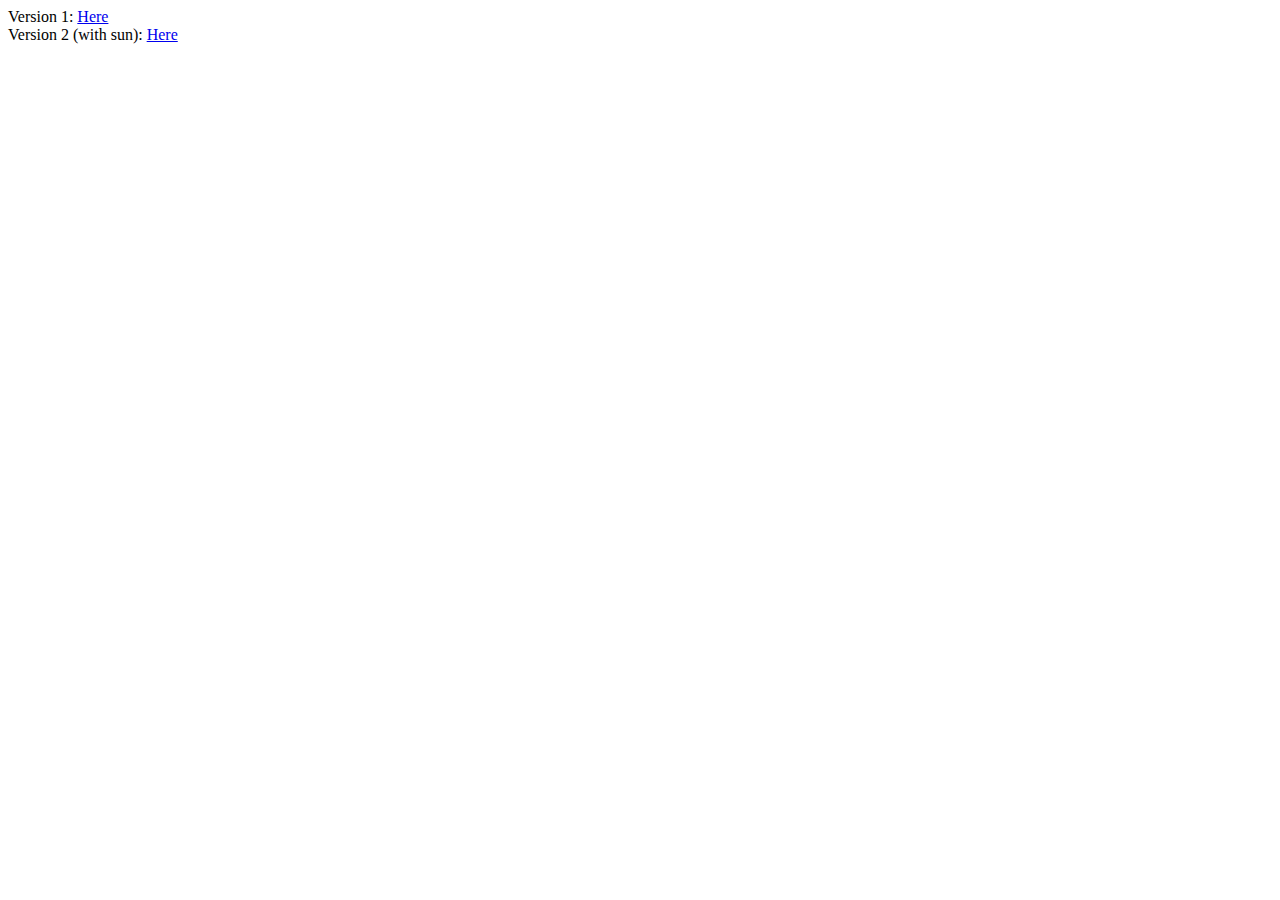
<file: index.html>
<!doctype html>
<html>

<head>
  <title>Procedual skydomes</title>
</head>

<body>

  Version 1: <a href="clouds/index.html">Here</a>
  <br/>
  Version 2 (with sun): <a href="sun/index.html">Here</a>

</body>

</html>
</file>
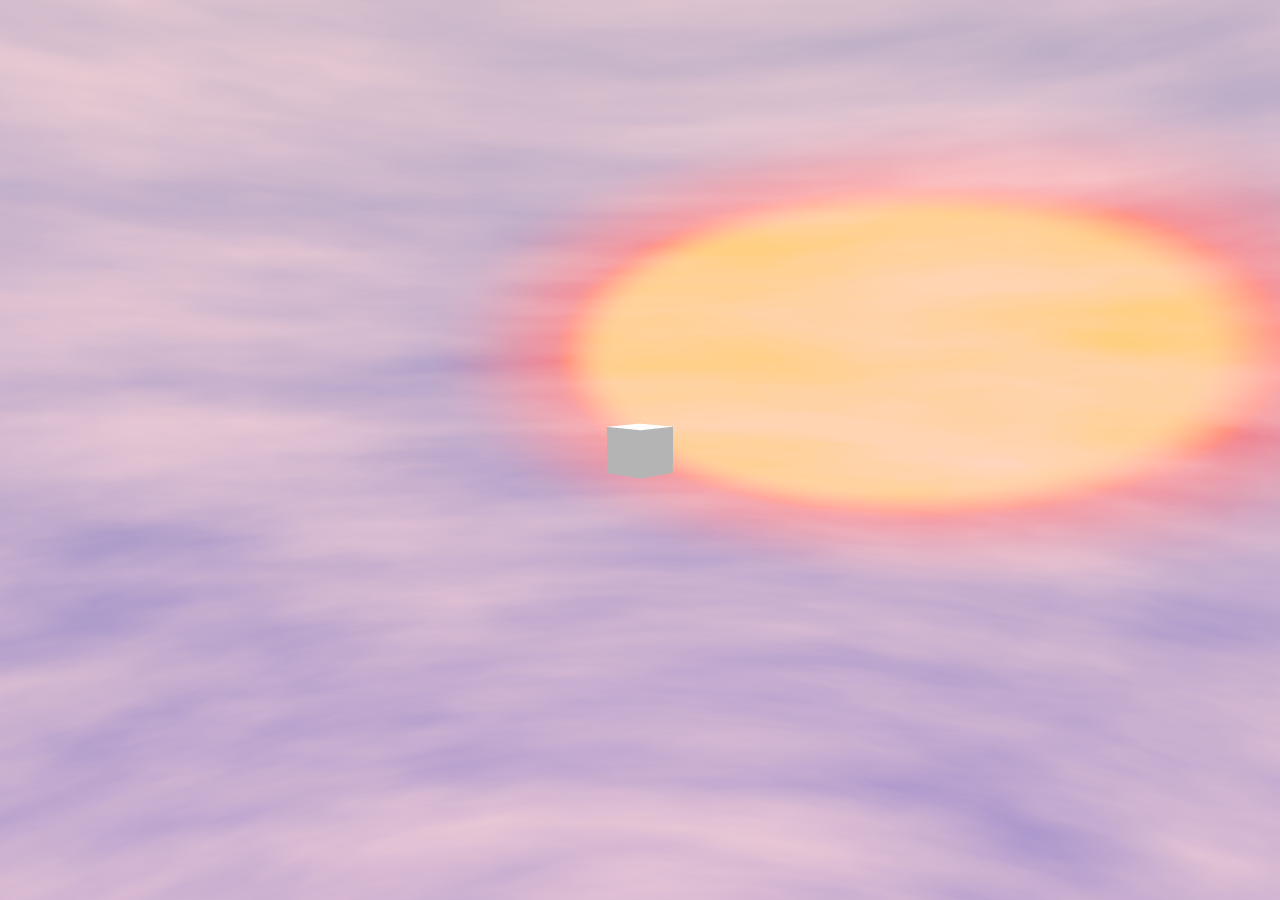
<file: sun/index.html>
<!doctype html>
<html>

<head>
  <title>Procedual skydome</title>

  <meta name="viewport" content="width=device-width, user-scalable=no, minimum-scale=1.0, maximum-scale=1.0">
  <link rel="stylesheet" type="text/css" href="css/style.css">

</head>

<body>

  <!-- Libs -->
  <script src="js/three.min.js"></script>
  <script src="js/OrbitControls.js"></script>

  <!-- My files -->
  <script src="js/vis.js"></script>


  <script type="x-shader/x-vertex" id="vsSkydome">
			varying vec3 vWorldPosition;
			varying vec2 vUV;

			void main() {

				vec4 worldPosition = modelMatrix * vec4( position, 1.0 );
				vWorldPosition = position.xyz;
				vUV = uv;

				gl_Position = projectionMatrix * modelViewMatrix * vec4( position, 1.0 );
			}
		</script>

  <script type="x-shader/x-fragment" id="fsSkydome">

//
// GLSL textureless classic 3D noise "cnoise",
// with an RSL-style periodic variant "pnoise".
// Author:  Stefan Gustavson (stefan.gustavson@liu.se)
// Version: 2011-10-11
//
// Many thanks to Ian McEwan of Ashima Arts for the
// ideas for permutation and gradient selection.
//
// Copyright (c) 2011 Stefan Gustavson. All rights reserved.
// Distributed under the MIT license. See LICENSE file.
// https://github.com/ashima/webgl-noise
//

vec3 mod289(vec3 x)
{
  return x - floor(x * (1.0 / 289.0)) * 289.0;
}

vec4 mod289(vec4 x)
{
  return x - floor(x * (1.0 / 289.0)) * 289.0;
}

vec4 permute(vec4 x)
{
  return mod289(((x*34.0)+1.0)*x);
}

vec4 taylorInvSqrt(vec4 r)
{
  return 1.79284291400159 - 0.85373472095314 * r;
}

vec3 fade(vec3 t) {
  return t*t*t*(t*(t*6.0-15.0)+10.0);
}

// Classic Perlin noise
float cnoise(vec3 P)
{
  vec3 Pi0 = floor(P); // Integer part for indexing
  vec3 Pi1 = Pi0 + vec3(1.0); // Integer part + 1
  Pi0 = mod289(Pi0);
  Pi1 = mod289(Pi1);
  vec3 Pf0 = fract(P); // Fractional part for interpolation
  vec3 Pf1 = Pf0 - vec3(1.0); // Fractional part - 1.0
  vec4 ix = vec4(Pi0.x, Pi1.x, Pi0.x, Pi1.x);
  vec4 iy = vec4(Pi0.yy, Pi1.yy);
  vec4 iz0 = Pi0.zzzz;
  vec4 iz1 = Pi1.zzzz;

  vec4 ixy = permute(permute(ix) + iy);
  vec4 ixy0 = permute(ixy + iz0);
  vec4 ixy1 = permute(ixy + iz1);

  vec4 gx0 = ixy0 * (1.0 / 7.0);
  vec4 gy0 = fract(floor(gx0) * (1.0 / 7.0)) - 0.5;
  gx0 = fract(gx0);
  vec4 gz0 = vec4(0.5) - abs(gx0) - abs(gy0);
  vec4 sz0 = step(gz0, vec4(0.0));
  gx0 -= sz0 * (step(0.0, gx0) - 0.5);
  gy0 -= sz0 * (step(0.0, gy0) - 0.5);

  vec4 gx1 = ixy1 * (1.0 / 7.0);
  vec4 gy1 = fract(floor(gx1) * (1.0 / 7.0)) - 0.5;
  gx1 = fract(gx1);
  vec4 gz1 = vec4(0.5) - abs(gx1) - abs(gy1);
  vec4 sz1 = step(gz1, vec4(0.0));
  gx1 -= sz1 * (step(0.0, gx1) - 0.5);
  gy1 -= sz1 * (step(0.0, gy1) - 0.5);

  vec3 g000 = vec3(gx0.x,gy0.x,gz0.x);
  vec3 g100 = vec3(gx0.y,gy0.y,gz0.y);
  vec3 g010 = vec3(gx0.z,gy0.z,gz0.z);
  vec3 g110 = vec3(gx0.w,gy0.w,gz0.w);
  vec3 g001 = vec3(gx1.x,gy1.x,gz1.x);
  vec3 g101 = vec3(gx1.y,gy1.y,gz1.y);
  vec3 g011 = vec3(gx1.z,gy1.z,gz1.z);
  vec3 g111 = vec3(gx1.w,gy1.w,gz1.w);

  vec4 norm0 = taylorInvSqrt(vec4(dot(g000, g000), dot(g010, g010), dot(g100, g100), dot(g110, g110)));
  g000 *= norm0.x;
  g010 *= norm0.y;
  g100 *= norm0.z;
  g110 *= norm0.w;
  vec4 norm1 = taylorInvSqrt(vec4(dot(g001, g001), dot(g011, g011), dot(g101, g101), dot(g111, g111)));
  g001 *= norm1.x;
  g011 *= norm1.y;
  g101 *= norm1.z;
  g111 *= norm1.w;

  float n000 = dot(g000, Pf0);
  float n100 = dot(g100, vec3(Pf1.x, Pf0.yz));
  float n010 = dot(g010, vec3(Pf0.x, Pf1.y, Pf0.z));
  float n110 = dot(g110, vec3(Pf1.xy, Pf0.z));
  float n001 = dot(g001, vec3(Pf0.xy, Pf1.z));
  float n101 = dot(g101, vec3(Pf1.x, Pf0.y, Pf1.z));
  float n011 = dot(g011, vec3(Pf0.x, Pf1.yz));
  float n111 = dot(g111, Pf1);

  vec3 fade_xyz = fade(Pf0);
  vec4 n_z = mix(vec4(n000, n100, n010, n110), vec4(n001, n101, n011, n111), fade_xyz.z);
  vec2 n_yz = mix(n_z.xy, n_z.zw, fade_xyz.y);
  float n_xyz = mix(n_yz.x, n_yz.y, fade_xyz.x); 
  return 2.2 * n_xyz;
}

// Classic Perlin noise, periodic variant
float pnoise(vec3 P, vec3 rep)
{
  vec3 Pi0 = mod(floor(P), rep); // Integer part, modulo period
  vec3 Pi1 = mod(Pi0 + vec3(1.0), rep); // Integer part + 1, mod period
  Pi0 = mod289(Pi0);
  Pi1 = mod289(Pi1);
  vec3 Pf0 = fract(P); // Fractional part for interpolation
  vec3 Pf1 = Pf0 - vec3(1.0); // Fractional part - 1.0
  vec4 ix = vec4(Pi0.x, Pi1.x, Pi0.x, Pi1.x);
  vec4 iy = vec4(Pi0.yy, Pi1.yy);
  vec4 iz0 = Pi0.zzzz;
  vec4 iz1 = Pi1.zzzz;

  vec4 ixy = permute(permute(ix) + iy);
  vec4 ixy0 = permute(ixy + iz0);
  vec4 ixy1 = permute(ixy + iz1);

  vec4 gx0 = ixy0 * (1.0 / 7.0);
  vec4 gy0 = fract(floor(gx0) * (1.0 / 7.0)) - 0.5;
  gx0 = fract(gx0);
  vec4 gz0 = vec4(0.5) - abs(gx0) - abs(gy0);
  vec4 sz0 = step(gz0, vec4(0.0));
  gx0 -= sz0 * (step(0.0, gx0) - 0.5);
  gy0 -= sz0 * (step(0.0, gy0) - 0.5);

  vec4 gx1 = ixy1 * (1.0 / 7.0);
  vec4 gy1 = fract(floor(gx1) * (1.0 / 7.0)) - 0.5;
  gx1 = fract(gx1);
  vec4 gz1 = vec4(0.5) - abs(gx1) - abs(gy1);
  vec4 sz1 = step(gz1, vec4(0.0));
  gx1 -= sz1 * (step(0.0, gx1) - 0.5);
  gy1 -= sz1 * (step(0.0, gy1) - 0.5);

  vec3 g000 = vec3(gx0.x,gy0.x,gz0.x);
  vec3 g100 = vec3(gx0.y,gy0.y,gz0.y);
  vec3 g010 = vec3(gx0.z,gy0.z,gz0.z);
  vec3 g110 = vec3(gx0.w,gy0.w,gz0.w);
  vec3 g001 = vec3(gx1.x,gy1.x,gz1.x);
  vec3 g101 = vec3(gx1.y,gy1.y,gz1.y);
  vec3 g011 = vec3(gx1.z,gy1.z,gz1.z);
  vec3 g111 = vec3(gx1.w,gy1.w,gz1.w);

  vec4 norm0 = taylorInvSqrt(vec4(dot(g000, g000), dot(g010, g010), dot(g100, g100), dot(g110, g110)));
  g000 *= norm0.x;
  g010 *= norm0.y;
  g100 *= norm0.z;
  g110 *= norm0.w;
  vec4 norm1 = taylorInvSqrt(vec4(dot(g001, g001), dot(g011, g011), dot(g101, g101), dot(g111, g111)));
  g001 *= norm1.x;
  g011 *= norm1.y;
  g101 *= norm1.z;
  g111 *= norm1.w;

  float n000 = dot(g000, Pf0);
  float n100 = dot(g100, vec3(Pf1.x, Pf0.yz));
  float n010 = dot(g010, vec3(Pf0.x, Pf1.y, Pf0.z));
  float n110 = dot(g110, vec3(Pf1.xy, Pf0.z));
  float n001 = dot(g001, vec3(Pf0.xy, Pf1.z));
  float n101 = dot(g101, vec3(Pf1.x, Pf0.y, Pf1.z));
  float n011 = dot(g011, vec3(Pf0.x, Pf1.yz));
  float n111 = dot(g111, Pf1);

  vec3 fade_xyz = fade(Pf0);
  vec4 n_z = mix(vec4(n000, n100, n010, n110), vec4(n001, n101, n011, n111), fade_xyz.z);
  vec2 n_yz = mix(n_z.xy, n_z.zw, fade_xyz.y);
  float n_xyz = mix(n_yz.x, n_yz.y, fade_xyz.x); 
  return 2.2 * n_xyz;
}

			uniform int time;
			uniform float cloudMove;
			uniform float width;
			uniform float height;

			varying vec3 vWorldPosition;
			varying vec2 vUV;

			const float toDeg = 57.2957795;

			float calcAngle(vec3 v1, vec3 direction)
			{
				float angle = acos( v1.x * direction.x + v1.y * direction.y + v1.z * direction.z);


				if (angle < 0.0) {
					angle = (180.0 - angle  * toDeg) / 180.0;
				}
				else {
					angle = (angle * toDeg) / 180.0;
				}

				return angle;
			}

			vec4 getClouds()
			{
				const int octaves = 8;
				
				float f = 22.0; 
				float amp = 3.0;
				float totalAmp = 0.0;
				float noiseValue = 0.0;
				float per =  1.0/12000.0;

				const vec3 period = vec3(1.0/9000.0, 1.0/3000.0, 1.0/9000.0) * 0.5;
				vec3 freq = f * vec3( 0.2, 0.5, 0.5 );
				vec3 cloudColor = vec3(1.0, 0.7, 0.7);

				vec3 seed = vec3(vWorldPosition.x * period.x, 
								 vWorldPosition.y * period.y, 
							  	 vWorldPosition.z * period.z);

				float speed = 10.0;
				seed += cloudMove * speed * vec3(1.0, 0.2, 0.2);

				for(int i = 0; i < octaves; ++i)
				{
					noiseValue += amp * cnoise( vec3(seed.x * freq.x, seed.y * freq.y, seed.z * freq.z) );
					totalAmp += amp;

					freq = freq * 2.0;
					amp  = amp / 2.0;
				}

				noiseValue = ((noiseValue + totalAmp) * 0.5) / totalAmp;

				return vec4(cloudColor, noiseValue);

			}

			vec3 background()
			{
				vec3 top = vec3(1.0, 1.0, 1.0) * 0.5;
				vec3 bottom = vec3(0.0, 0.0, 0.6);

				float smoothValue = smoothstep(0.0, 1.0, vUV.y);
				vec3 bg = smoothValue * top +
						  (1.0 - smoothValue) * bottom;

				return bg;
			}

			vec4 sun()
			{
				vec2 sunPosition = vec2(0.2, 0.5);
				vec3 sunColor = vec3(1.0, 0.6, 0.0) * 1.0;
				vec3 fluctuationColor = vec3(1.0, 0.0, 0.0);

				float sunSize = 0.07;
				float fluctuationAmount = 0.8;
				float fluctuation  = (fluctuationAmount * sunSize) * 
									 cos( float(time)  * (6.28 * 0.00005));

				fluctuation = abs(fluctuation);

				float distToSun = length( vUV - sunPosition);

				float innerSunAlpha = (1.0 - step(sunSize, distToSun)) * 
									  smoothstep(sunSize, sunSize * 0.80, distToSun);

				float outerSunAlpha = step(sunSize * 0.80, distToSun) * 
									  smoothstep(sunSize + fluctuation, sunSize * 0.80, distToSun);

				vec3 sun =  innerSunAlpha * sunColor +
							outerSunAlpha * fluctuationColor;

				return vec4(sun, min(innerSunAlpha + outerSunAlpha, 1.0) ) ;
			}

			void main() 
			{
			    /* Screenspace  */
			    vec2 p = gl_FragCoord.xy;
			    p.x = p.x / width;
			    p.y = p.y / height; 

				/* 1.0 Background */
				vec3 bgColor = background();

				/* 2.0 Clouds */
				vec4 cloudColor4 = getClouds();
				vec3 cloudColor = cloudColor4.xyz * cloudColor4.w;

				/* 3.0 Sun */
				vec4 sunColor4 = sun();
				vec3 sunColor = sunColor4.xyz;

				/* Put all together (combine) */
				vec3 finalColor = cloudColor;
				finalColor += (1.0 - cloudColor4.w) * sunColor;
				finalColor += (1.0 - cloudColor4.w) * (1.0 - sunColor4.w) * bgColor;

			    /* apply gamma correction */
			    float gamma = 2.2;
			    finalColor = pow(finalColor, vec3(1.0/gamma));

				//float avg = 0.2126 * finalColor.x + 0.7152 * finalColor.y + 0.0722 * finalColor.z;
				//gl_FragColor = vec4(avg, avg, avg, 1.0);
				

				gl_FragColor = vec4(finalColor, 1.0);

				//gl_FragColor = vec4(floor(finalColor * 8.0) * (1.0/8.0), 1.0);
			}
		</script>

  <div id="VisContainer"></div>

</body>

</html>
</file>
<file: sun/css/style.css>
body {
  margin: 0 auto 0 auto;
  background-color: #000000;
  font-family: Verdana, Geneva, sans-serif;
  font-size: 16px;
}

#VisContainer {
  background-color: blue;

  position: fixed;
  z-index: -1;

  left: 0;
  right: 0;
  top: 0;
  bottom: 0;

  overflow: hidden;
}
</file>
